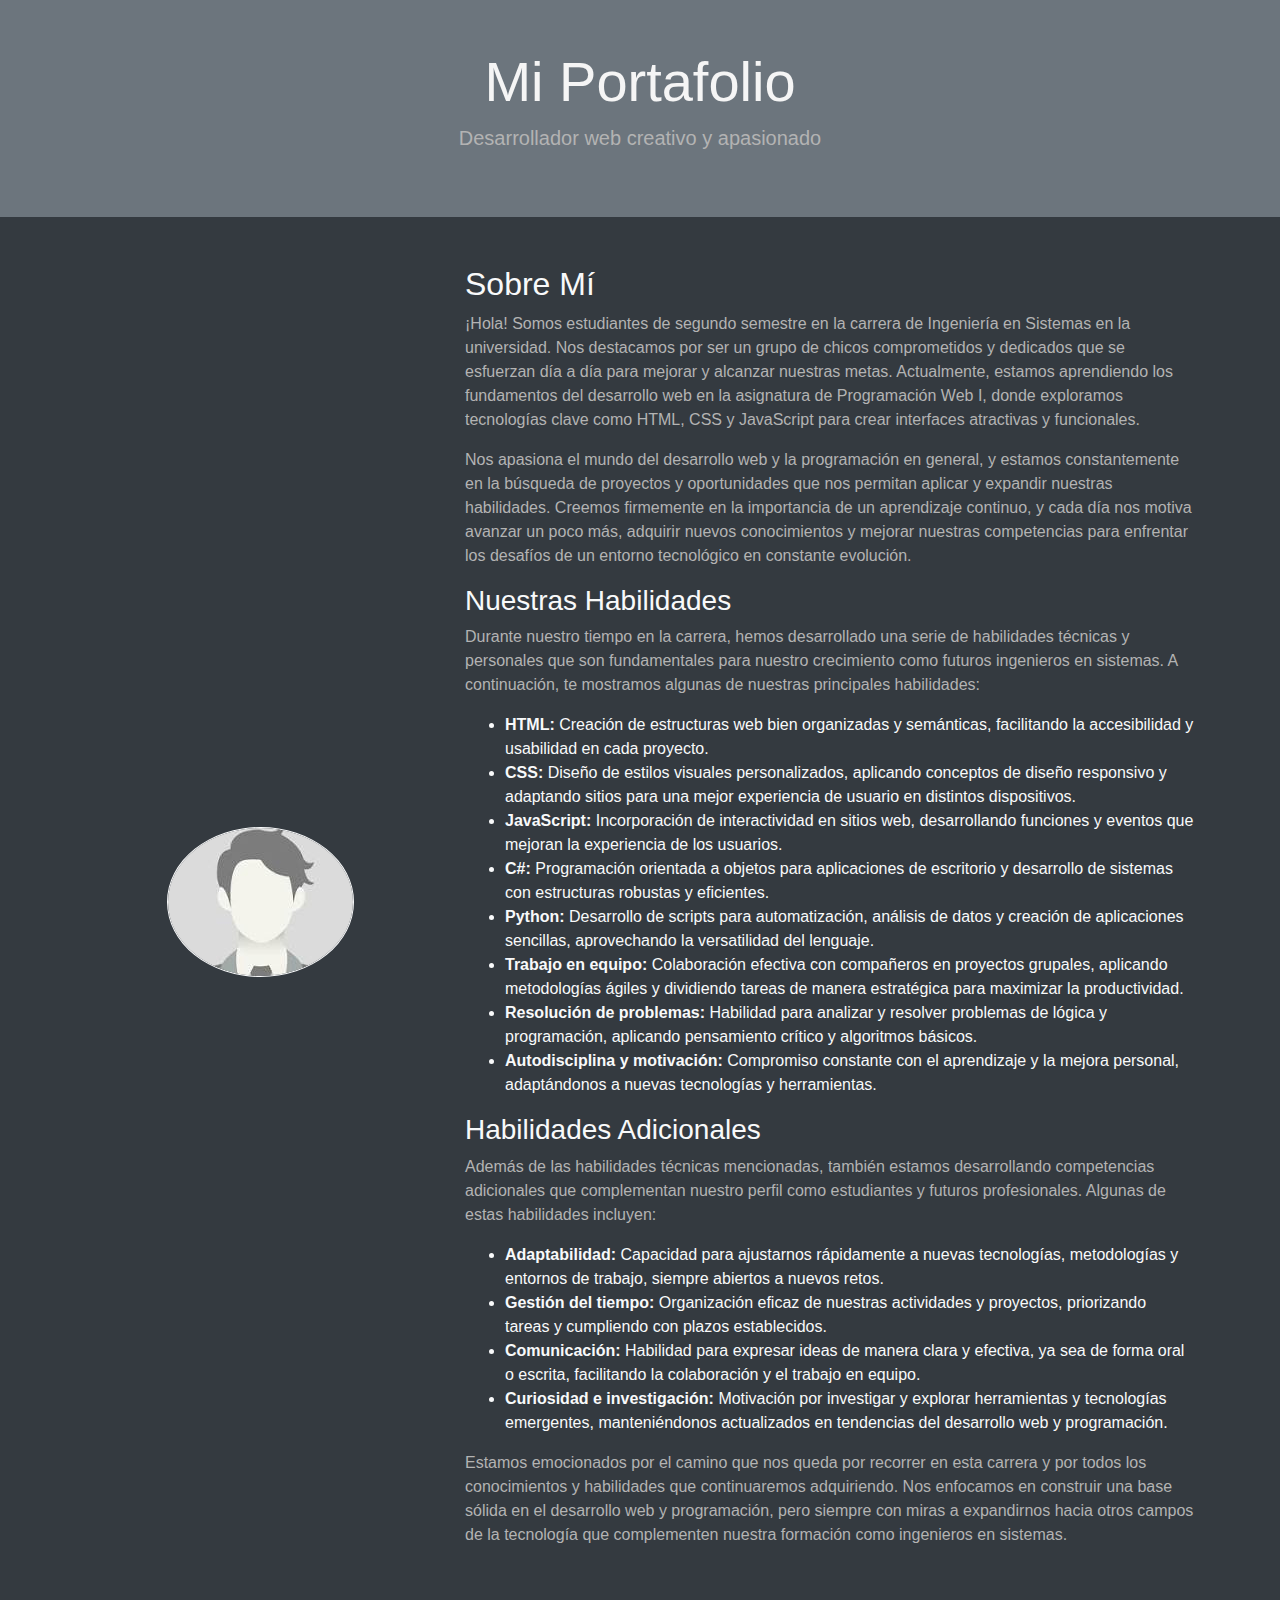
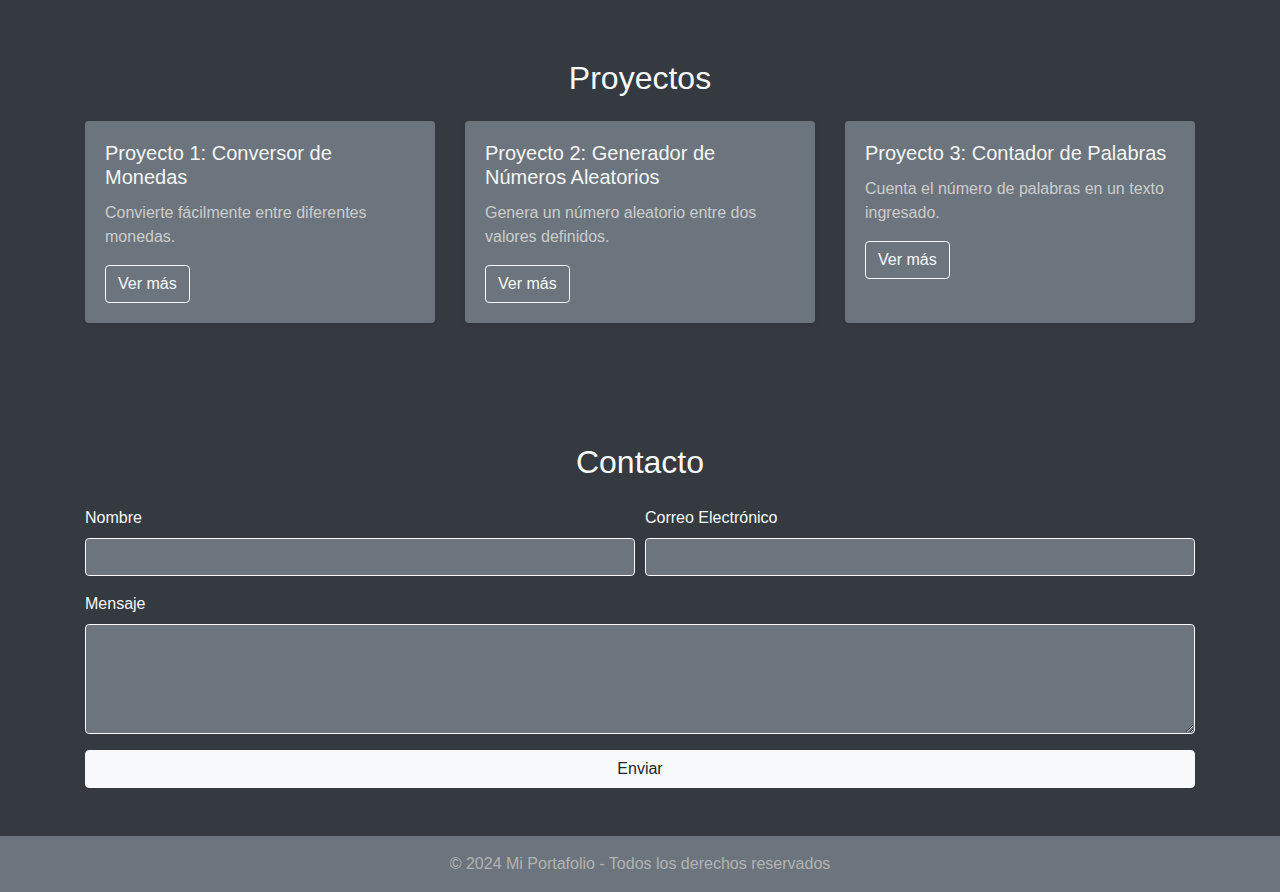
<file: carpeta html/index.html>
<!DOCTYPE html>
<html lang="es">
<head>
  <meta charset="UTF-8">
  <meta name="viewport" content="width=device-width, initial-scale=1.0">
  <title>Mi Portafolio</title>
  <link rel="stylesheet" href="https://stackpath.bootstrapcdn.com/bootstrap/4.5.2/css/bootstrap.min.css">
  <link rel="stylesheet" href="../css carpeta/styles.css">
</head>
<body class="bg-dark text-light">

  <!-- Encabezado -->
  <header class="bg-secondary text-white text-center py-5">
    <div class="container">
      <h1 class="display-4">Mi Portafolio</h1>
      <p class="lead">Desarrollador web creativo y apasionado</p>
    </div>
  </header>

  <!-- Sección de Perfil -->
  <section class="container my-5" id="perfil">
    <div class="row align-items-center">
      <div class="col-md-4 text-center mb-4">
        <img src="../imagenes/imagen.jpg" alt="Foto del estudiante" class="img-fluid rounded-circle border border-light">
      </div>
      <div class="col-md-8">
        <h2 class="text-light">Sobre Mí</h2>
        <p>¡Hola! Somos estudiantes de segundo semestre en la carrera de Ingeniería en Sistemas en la universidad. Nos destacamos por ser un grupo de chicos comprometidos y dedicados que se esfuerzan día a día para mejorar y alcanzar nuestras metas. Actualmente, estamos aprendiendo los fundamentos del desarrollo web en la asignatura de Programación Web I, donde exploramos tecnologías clave como HTML, CSS y JavaScript para crear interfaces atractivas y funcionales.</p> <p>Nos apasiona el mundo del desarrollo web y la programación en general, y estamos constantemente en la búsqueda de proyectos y oportunidades que nos permitan aplicar y expandir nuestras habilidades. Creemos firmemente en la importancia de un aprendizaje continuo, y cada día nos motiva avanzar un poco más, adquirir nuevos conocimientos y mejorar nuestras competencias para enfrentar los desafíos de un entorno tecnológico en constante evolución.</p> <h3>Nuestras Habilidades</h3> <p>Durante nuestro tiempo en la carrera, hemos desarrollado una serie de habilidades técnicas y personales que son fundamentales para nuestro crecimiento como futuros ingenieros en sistemas. A continuación, te mostramos algunas de nuestras principales habilidades:</p> <ul> <li><strong>HTML:</strong> Creación de estructuras web bien organizadas y semánticas, facilitando la accesibilidad y usabilidad en cada proyecto.</li> <li><strong>CSS:</strong> Diseño de estilos visuales personalizados, aplicando conceptos de diseño responsivo y adaptando sitios para una mejor experiencia de usuario en distintos dispositivos.</li> <li><strong>JavaScript:</strong> Incorporación de interactividad en sitios web, desarrollando funciones y eventos que mejoran la experiencia de los usuarios.</li> <li><strong>C#:</strong> Programación orientada a objetos para aplicaciones de escritorio y desarrollo de sistemas con estructuras robustas y eficientes.</li> <li><strong>Python:</strong> Desarrollo de scripts para automatización, análisis de datos y creación de aplicaciones sencillas, aprovechando la versatilidad del lenguaje.</li> <li><strong>Trabajo en equipo:</strong> Colaboración efectiva con compañeros en proyectos grupales, aplicando metodologías ágiles y dividiendo tareas de manera estratégica para maximizar la productividad.</li> <li><strong>Resolución de problemas:</strong> Habilidad para analizar y resolver problemas de lógica y programación, aplicando pensamiento crítico y algoritmos básicos.</li> <li><strong>Autodisciplina y motivación:</strong> Compromiso constante con el aprendizaje y la mejora personal, adaptándonos a nuevas tecnologías y herramientas.</li> </ul> <h3>Habilidades Adicionales</h3> <p>Además de las habilidades técnicas mencionadas, también estamos desarrollando competencias adicionales que complementan nuestro perfil como estudiantes y futuros profesionales. Algunas de estas habilidades incluyen:</p> <ul> <li><strong>Adaptabilidad:</strong> Capacidad para ajustarnos rápidamente a nuevas tecnologías, metodologías y entornos de trabajo, siempre abiertos a nuevos retos.</li> <li><strong>Gestión del tiempo:</strong> Organización eficaz de nuestras actividades y proyectos, priorizando tareas y cumpliendo con plazos establecidos.</li> <li><strong>Comunicación:</strong> Habilidad para expresar ideas de manera clara y efectiva, ya sea de forma oral o escrita, facilitando la colaboración y el trabajo en equipo.</li> <li><strong>Curiosidad e investigación:</strong> Motivación por investigar y explorar herramientas y tecnologías emergentes, manteniéndonos actualizados en tendencias del desarrollo web y programación.</li> </ul> <p>Estamos emocionados por el camino que nos queda por recorrer en esta carrera y por todos los conocimientos y habilidades que continuaremos adquiriendo. Nos enfocamos en construir una base sólida en el desarrollo web y programación, pero siempre con miras a expandirnos hacia otros campos de la tecnología que complementen nuestra formación como ingenieros en sistemas.</p>    </div>
  </section>

  <!-- Sección de Proyectos -->
  <section class="bg-dark text-light py-5" id="proyectos">
    <div class="container">
      <h2 class="text-center text-light">Proyectos</h2>
      <div class="row mt-4">
        <div class="col-md-4 mb-4">
          <div class="card h-100 bg-secondary text-light shadow-sm">
            <div class="card-body">
              <h5 class="card-title">Proyecto 1: Conversor de Monedas</h5>
              <p class="card-text">Convierte fácilmente entre diferentes monedas.</p>
              <a href="conversor_monedas.html" class="btn btn-outline-light">Ver más</a>
            </div>
          </div>
        </div>
        <div class="col-md-4 mb-4">
          <div class="card h-100 bg-secondary text-light shadow-sm">
            <div class="card-body">
              <h5 class="card-title">Proyecto 2: Generador de Números Aleatorios</h5>
              <p class="card-text">Genera un número aleatorio entre dos valores definidos.</p>
              <a href="generador_numeros.html" class="btn btn-outline-light">Ver más</a>
            </div>
          </div>
        </div>
        <div class="col-md-4 mb-4">
          <div class="card h-100 bg-secondary text-light shadow-sm">
            <div class="card-body">
              <h5 class="card-title">Proyecto 3: Contador de Palabras</h5>
              <p class="card-text">Cuenta el número de palabras en un texto ingresado.</p>
              <a href="contador_palabras.html" class="btn btn-outline-light">Ver más</a>
            </div>
          </div>
        </div>
      </div>
    </div>
  </section>

  <!-- Sección de Contacto -->
  <section class="bg-dark text-light py-5" id="contacto">
    <div class="container">
      <h2 class="text-center text-light">Contacto</h2>
      <form class="mt-4">
        <div class="form-row">
          <div class="col-md-6 mb-3">
            <label for="nombre">Nombre</label>
            <input type="text" class="form-control bg-secondary text-light border-light" id="nombre" required>
          </div>
          <div class="col-md-6 mb-3">
            <label for="email">Correo Electrónico</label>
            <input type="email" class="form-control bg-secondary text-light border-light" id="email" required>
          </div>
        </div>
        <div class="form-group">
          <label for="mensaje">Mensaje</label>
          <textarea class="form-control bg-secondary text-light border-light" id="mensaje" rows="4" required></textarea>
        </div>
        <button type="submit" class="btn btn-light btn-block">Enviar</button>
      </form>
    </div>
  </section>

  <!-- Pie de página -->
  <footer class="bg-secondary text-white text-center py-3">
    <p class="mb-0">&copy; 2024 Mi Portafolio - Todos los derechos reservados</p>
  </footer>

  <script src="https://code.jquery.com/jquery-3.5.1.slim.min.js"></script>
  <script src="https://cdn.jsdelivr.net/npm/@popperjs/core@2.5.2/dist/umd/popper.min.js"></script>
  <script src="https://stackpath.bootstrapcdn.com/bootstrap/4.5.2/js/bootstrap.min.js"></script>
</body>
</html>
</file>
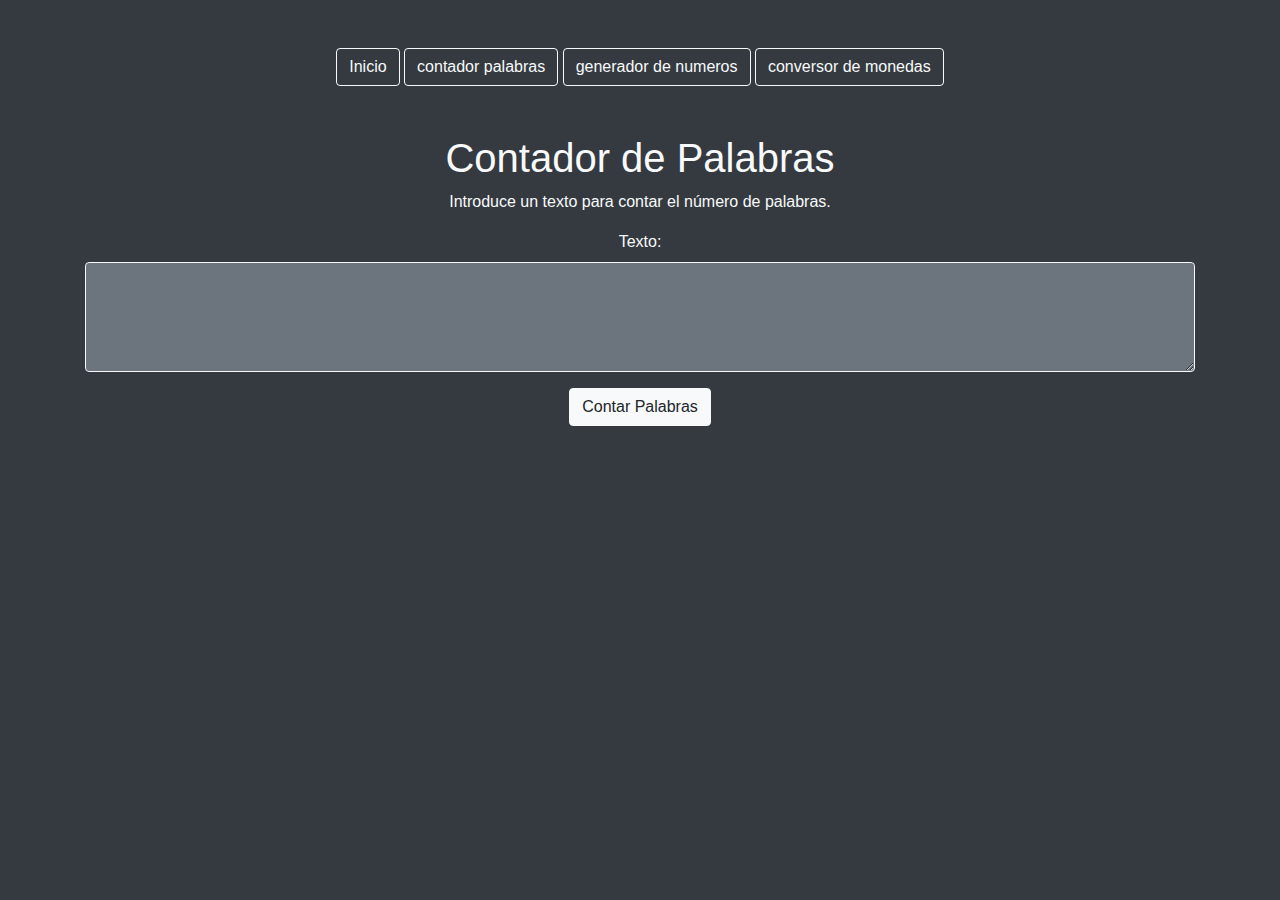
<file: carpeta html/contador_palabras.html>
<!DOCTYPE html>
<html lang="es">
<head>
  <meta charset="UTF-8">
  <meta name="viewport" content="width=device-width, initial-scale=1.0">
  <title>Contador de Palabras</title>
  <link rel="stylesheet" href="https://stackpath.bootstrapcdn.com/bootstrap/4.5.2/css/bootstrap.min.css">
  
</head>
<body class="bg-dark text-light">
  <div class="container text-center mt-5">
    <a href="index.html" class="btn btn-outline-light">Inicio</a>
    <a href="contador_palabras.html" class="btn btn-outline-light">contador palabras</a>
    <a href="generador_numeros.html" class="btn btn-outline-light">generador de numeros</a>
    <a href="conversor_monedas.html" class="btn btn-outline-light">conversor de monedas</a>
  </div>
  <div class="container text-center mt-5">
    <h1>Contador de Palabras</h1>
    <p>Introduce un texto para contar el número de palabras.</p>
    <div class="form-group">
      <label for="texto">Texto:</label>
      <textarea id="texto" class="form-control bg-secondary text-light border-light" rows="4" placeholder="Escribe tu texto aquí..."></textarea>
    </div>
    <button onclick="contarPalabras()" class="btn btn-light">Contar Palabras</button>
    <p class="mt-3" id="contadorResultado"></p>
  </div>

  <script>
    function contarPalabras() {
      const texto = document.getElementById("texto").value.trim();
      const palabras = texto ? texto.split(/\s+/).length : 0;
      document.getElementById("contadorResultado").innerText = `Número de palabras: ${palabras}`;
    }
  </script>
</body>
</html>
</file>
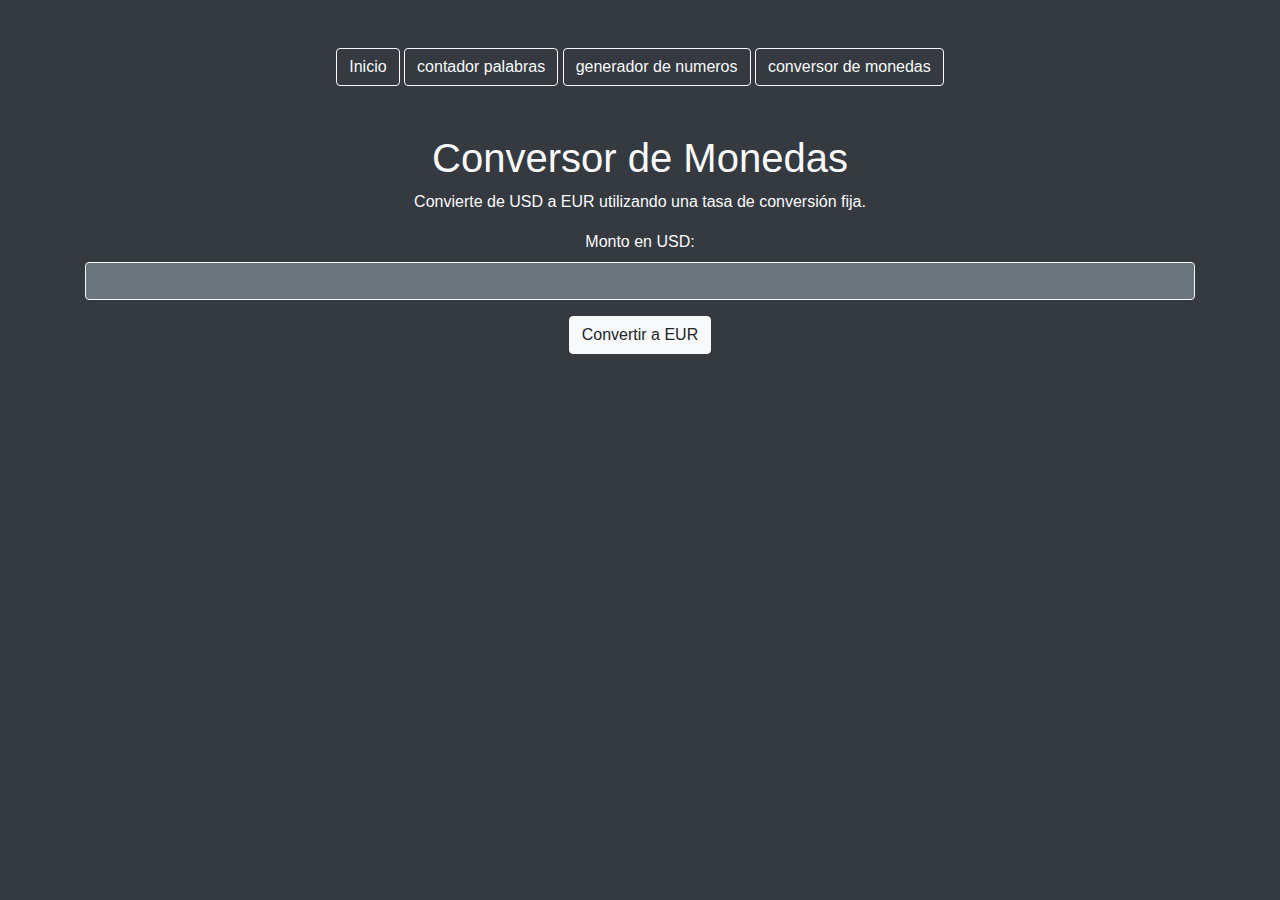
<file: carpeta html/conversor_monedas.html>
<!DOCTYPE html>
<html lang="es">
<head>
  <meta charset="UTF-8">
  <meta name="viewport" content="width=device-width, initial-scale=1.0">
  <title>Conversor de Monedas</title>
  <link rel="stylesheet" href="https://stackpath.bootstrapcdn.com/bootstrap/4.5.2/css/bootstrap.min.css">
  
  

</head>
<body class="bg-dark text-light">
  <div class="container text-center mt-5">
    <a href="index.html" class="btn btn-outline-light">Inicio</a>
    <a href="contador_palabras.html" class="btn btn-outline-light">contador palabras</a>
    <a href="generador_numeros.html" class="btn btn-outline-light">generador de numeros</a>
    <a href="conversor_monedas.html" class="btn btn-outline-light">conversor de monedas</a>
  </div>
  <div class="container text-center mt-5">
    <h1>Conversor de Monedas</h1>
    <p>Convierte de USD a EUR utilizando una tasa de conversión fija.</p>
    <div class="form-group">
      <label for="monto">Monto en USD:</label>
      <input type="number" id="monto" class="form-control bg-secondary text-light border-light" placeholder="Ingresa el monto en USD">
    </div>
    <button onclick="convertirMoneda()" class="btn btn-light">Convertir a EUR</button>
    <p class="mt-3" id="resultado"></p>
  </div>

  <script>
    function convertirMoneda() {
      const tasaConversion = 0.85; // Tasa de conversión de USD a EUR
      const monto = parseFloat(document.getElementById("monto").value);
      const resultado = (monto * tasaConversion).toFixed(2);
      document.getElementById("resultado").innerText = `Monto en EUR: €${resultado}`;
    }
  </script>
</body>
</html>
</file>
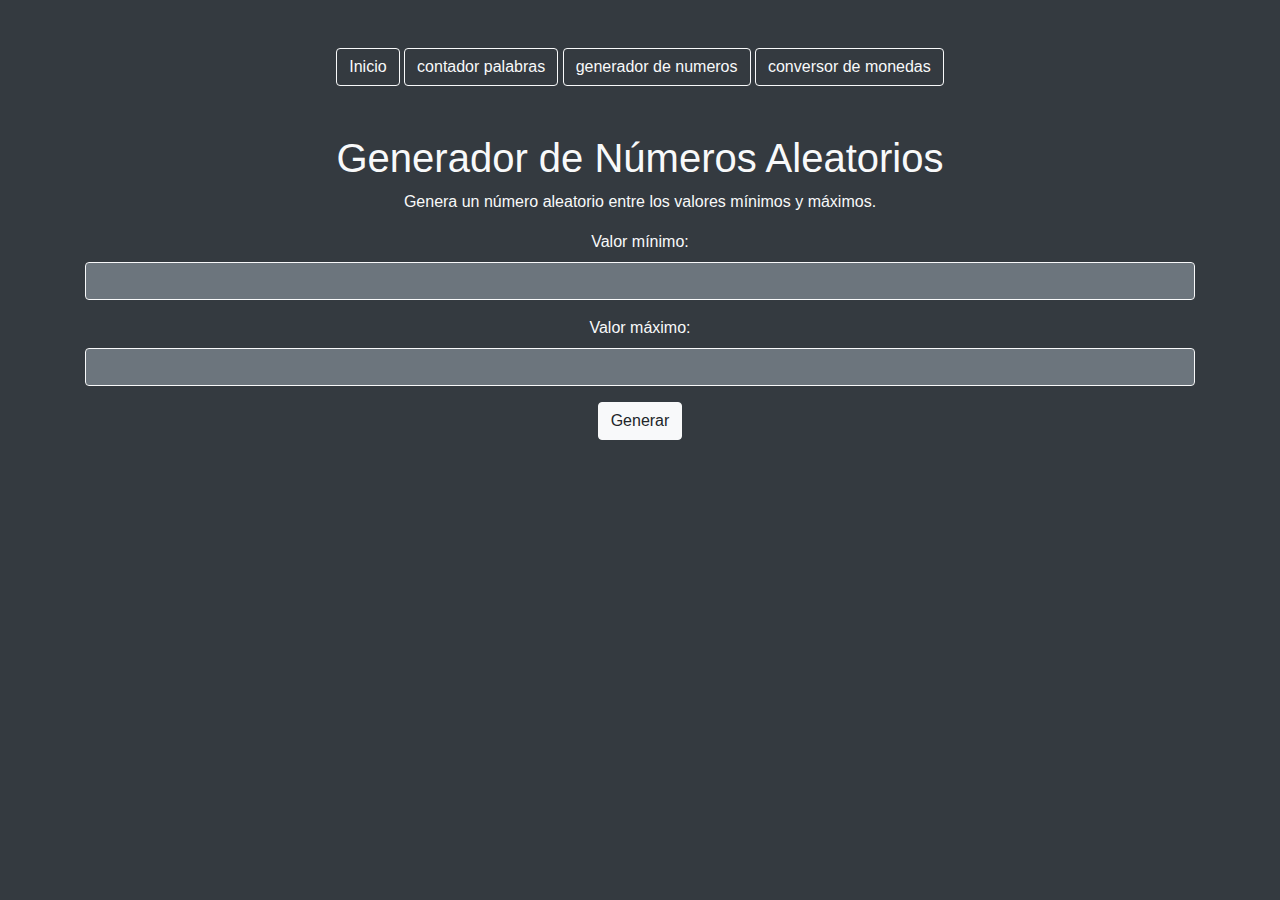
<file: carpeta html/generador_numeros.html>
<!DOCTYPE html>
<html lang="es">
<head>
  <meta charset="UTF-8">
  <meta name="viewport" content="width=device-width, initial-scale=1.0">
  <title>Generador de Números Aleatorios</title>
  <link rel="stylesheet" href="https://stackpath.bootstrapcdn.com/bootstrap/4.5.2/css/bootstrap.min.css">
  
</head>
<body class="bg-dark text-light">
  <div class="container text-center mt-5">
    <a href="index.html" class="btn btn-outline-light">Inicio</a>
    <a href="contador_palabras.html" class="btn btn-outline-light">contador palabras</a>
    <a href="generador_numeros.html" class="btn btn-outline-light">generador de numeros</a>
    <a href="conversor_monedas.html" class="btn btn-outline-light">conversor de monedas</a>
  </div>
  <div class="container text-center mt-5">
    <h1>Generador de Números Aleatorios</h1>
    <p>Genera un número aleatorio entre los valores mínimos y máximos.</p>
    <div class="form-group">
      <label for="min">Valor mínimo:</label>
      <input type="number" id="min" class="form-control bg-secondary text-light border-light">
    </div>
    <div class="form-group">
      <label for="max">Valor máximo:</label>
      <input type="number" id="max" class="form-control bg-secondary text-light border-light">
    </div>
    <button onclick="generarNumero()" class="btn btn-light">Generar</button>
    <p class="mt-3" id="numeroGenerado"></p>
  </div>

  <script>
    function generarNumero() {
      const min = parseInt(document.getElementById("min").value);
      const max = parseInt(document.getElementById("max").value);
      const numeroAleatorio = Math.floor(Math.random() * (max - min + 1)) + min;
      document.getElementById("numeroGenerado").innerText = `Número generado: ${numeroAleatorio}`;
    }
  </script>
</body>
</html>
</file>
<file: css carpeta/styles.css>
/* General */
body {
    background-color: #121212;
    color: #e0e0e0;
    font-family: Arial, sans-serif;
  }
  
  /* Encabezado */
  header {
    background-color: #333;
  }
  
  h1, h2 {
    color: #f5f5f5;
  }
  
  p {
    color: #b3b3b3;
  }
  
  /* Cards en Proyectos */
  .card {
    background-color: #333;
    border: none;
  }
  
  .card-title {
    color: #f5f5f5;
  }
  
  .card-text {
    color: #cccccc;
  }
  
  .btn-outline-light:hover {
    background-color: #f5f5f5;
    color: #121212;
  }
  
  /* Input y Textarea */
  .form-control {
    background-color: #333;
    color: #e0e0e0;
  }
  
  .form-control:focus {
    background-color: #333;
    border-color: #f5f5f5;
  }
  
  /* Footer */
  footer {
    background-color: #333;
    color: #f5f5f5;
  }
</file>
